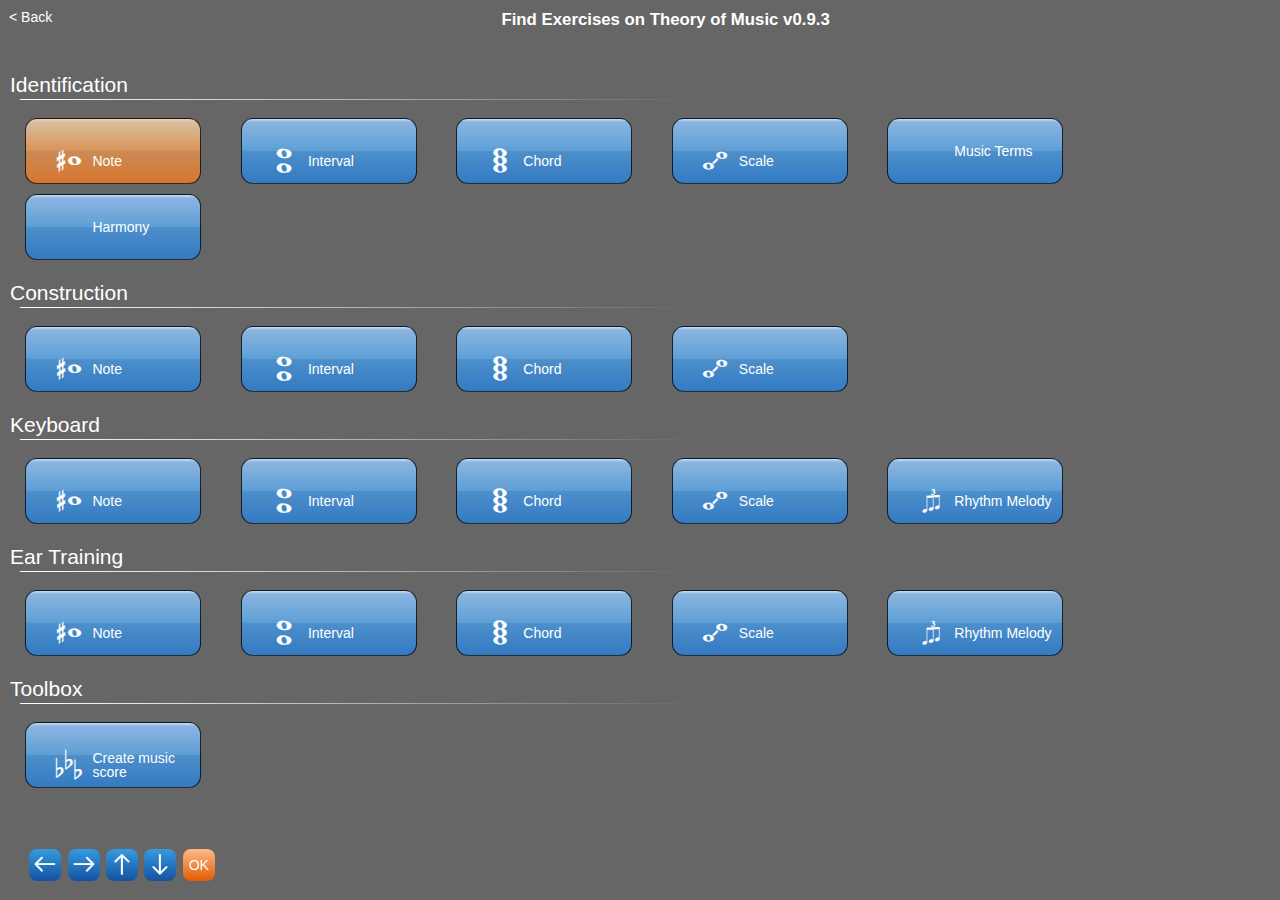
<file: music/index.html>
<!DOCTYPE html><html lang="en"><head><meta charset="utf-8"><meta name="viewport" content="width=device-width,initial-scale=1,shrink-to-fit=no"><meta name="theme-color" content="#000000"><link rel="manifest" href="./manifest.json"><link rel="shortcut icon" href="./favicon.ico"><title>Find 音程、和弦测试</title><link href="./static/css/main.92dde683.css" rel="stylesheet"></head><body><noscript>You need to enable JavaScript to run this app.</noscript><div id="root"></div><script type="text/javascript" src="./static/js/main.26e1b8f9.js"></script></body></html>
</file>
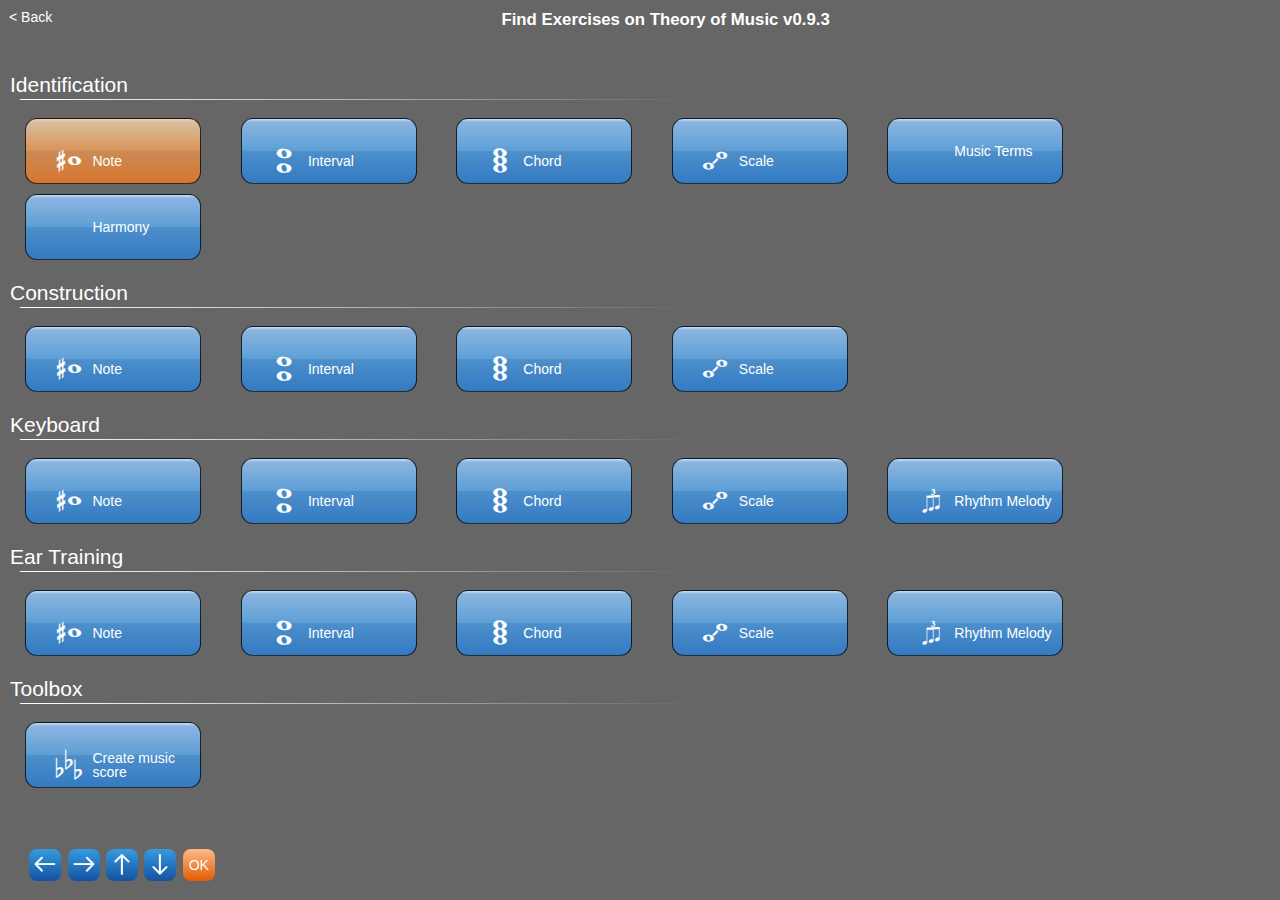
<file: music/test.html>
<!DOCTYPE html>
<html lang="en">
  <head>
    <meta charset="utf-8">
    <meta name="viewport" content="width=device-width, initial-scale=1, shrink-to-fit=no">
    <meta name="theme-color" content="#000000">
    <title>Find 音程、和弦测试</title>
  </head>
  <body>
  	<a href='find.app.zip'>download find app</a>
  </body>
</html>
</file>
<file: music/static/css/main.92dde683.css>
body{margin:0;padding:0;font-family:sans-serif;color:#fff}.App-logo{-webkit-animation:App-logo-spin infinite 20s linear;animation:App-logo-spin infinite 20s linear;height:80px}@-webkit-keyframes App-logo-spin{0%{-webkit-transform:rotate(0deg);transform:rotate(0deg)}to{-webkit-transform:rotate(1turn);transform:rotate(1turn)}}@keyframes App-logo-spin{0%{-webkit-transform:rotate(0deg);transform:rotate(0deg)}to{-webkit-transform:rotate(1turn);transform:rotate(1turn)}}.App-header{background-color:#222;height:150px;padding:20px;color:#fff}.App-title{font-size:1.5em}.App-intro{font-size:large}@font-face{font-family:AloisenNew;src:url("../../static/media/Aloisen New.5fdeefc9.woff")}@font-face{font-family:iconfont music;src:url(../../static/media/iconfont_music.6e0bff3a.woff) format("woff")}@font-face{font-family:iconfontCommon;src:url(../../static/media/iconfont_common.c7e4c92f.woff) format("woff")}.iconfont{font-family:iconfont music!important;font-size:32px}.iconfont,.iconfontcommon{font-style:normal;-webkit-font-smoothing:antialiased;-webkit-text-stroke-width:.2px;-moz-osx-font-smoothing:grayscale}.iconfontcommon{font-family:iconfontCommon!important;font-size:16px}.App-musfont,.with-musfont-big{font-family:AloisenNew}.with-musfont-big{line-height:48px;margin-left:20px}.with-musfont-small{font-family:AloisenNew;line-height:24px}.App-line{width:99%;height:1px;margin-right:80px;background:#000}table{border-collapse:collapse}td,th{border-bottom:1px solid hsla(0,0%,100%,.5);height:72px;text-align:center}.White-line{background:-webkit-gradient(linear,left top,right top,from(#fff),to(hsla(0,0%,78%,0)));background:-webkit-linear-gradient(left,#fff,hsla(0,0%,78%,0));background:-o-linear-gradient(left,#fff,hsla(0,0%,78%,0));background:linear-gradient(90deg,#fff,hsla(0,0%,78%,0));height:1px;margin-left:10px;margin-top:2px;margin-bottom:8px}.Home-item-icon{background-image:url(../../static/media/icons@2x.cd355b2a.png);background-size:192px 224px;width:30px;height:30px;display:inline-block}.Home-item-icon-keysignature{background-position:0 0}.Home-item-icon-note{background-position:-32px 0}.Home-item-icon-interval{background-position:-64px 0}.Home-item-icon-scale{background-position:-96px 0}.Home-item-icon-chord{background-position:-128px 0}a{text-decoration:none;color:#fff}.Home-button{margin:8px;float:left;width:25px;height:25px;line-height:56px;color:blue;text-align:center;border-radius:50%;border:1px solid #fff}.Home-button-hi{width:13px;height:13px;background:#fff;margin:6px;border-radius:50%}.Home-icon{width:160px;height:80px;line-height:80px;padding:2px;float:left;text-align:center;vertical-align:middle;border:1px solid rgba(0,0,0,.8);background:-webkit-gradient(linear,left bottom,left top,from(#337ac3),color-stop(49%,#4d8fca),color-stop(51%,#5e9fd6),color-stop(95%,#8bb5e0),to(#c7e2f8));background:-webkit-linear-gradient(bottom,#337ac3,#4d8fca 49%,#5e9fd6 51%,#8bb5e0 95%,#c7e2f8);background:-o-linear-gradient(bottom,#337ac3,#4d8fca 49%,#5e9fd6 51%,#8bb5e0 95%,#c7e2f8);background:linear-gradient(0deg,#337ac3,#4d8fca 49%,#5e9fd6 51%,#8bb5e0 95%,#c7e2f8);margin:10px 24px 0;border-radius:12px}.Home-icon-hi{background:-webkit-gradient(linear,left bottom,left top,from(#d9762e),color-stop(49%,#ca8b56),color-stop(51%,#d9945a),color-stop(95%,#d9be9e),to(#e9d2bf));background:-webkit-linear-gradient(bottom,#d9762e,#ca8b56 49%,#d9945a 51%,#d9be9e 95%,#e9d2bf);background:-o-linear-gradient(bottom,#d9762e,#ca8b56 49%,#d9945a 51%,#d9be9e 95%,#e9d2bf);background:linear-gradient(0deg,#d9762e,#ca8b56 49%,#d9945a 51%,#d9be9e 95%,#e9d2bf)}
/*# sourceMappingURL=main.92dde683.css.map*/
</file>
